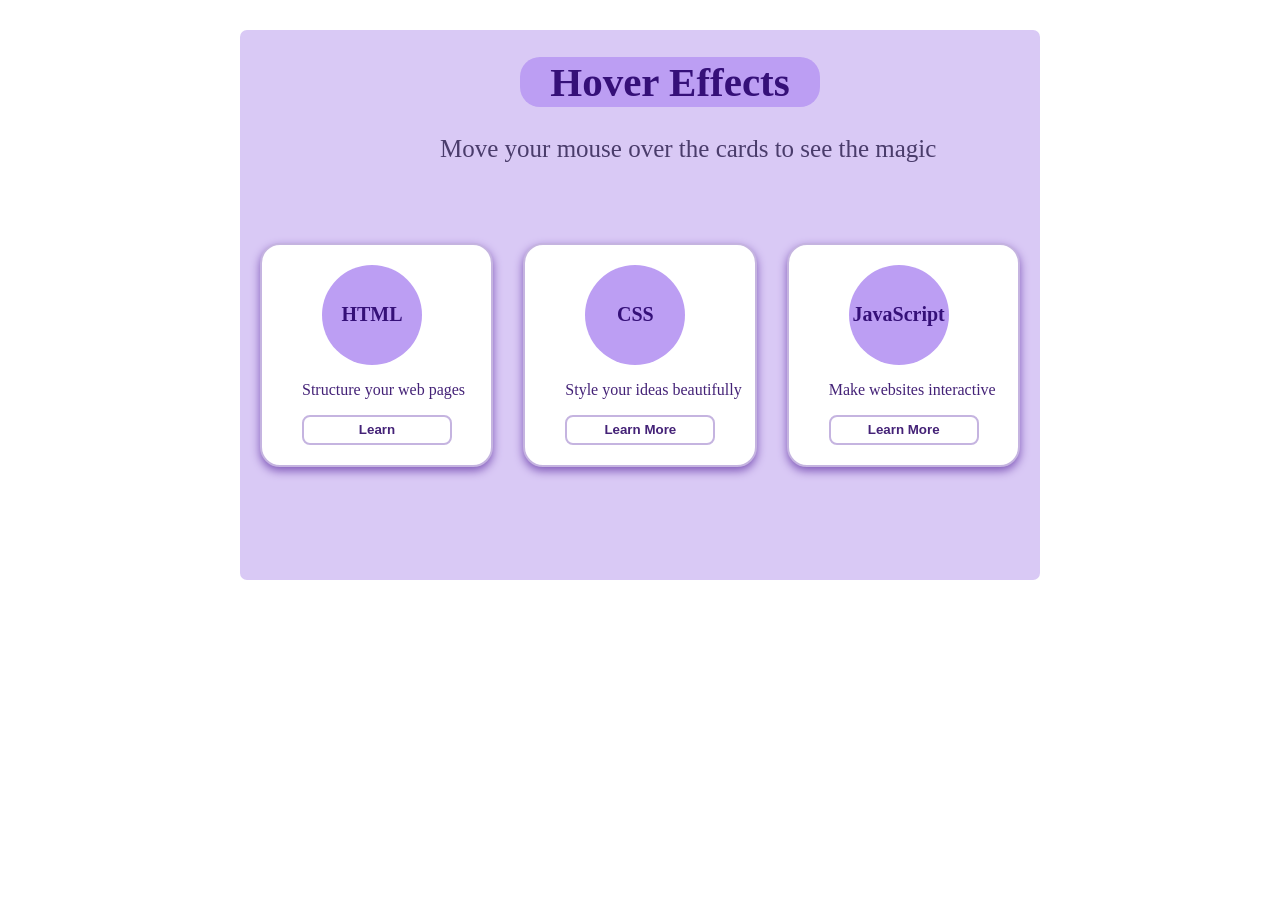
<file: index.html>
<!DOCTYPE html>
<html lang="en">
<head>
    <meta charset="UTF-8">
    <meta name="viewport" content="width=device-width, initial-scale=1.0">
    <title>Document</title>
       <link rel="stylesheet" href="style.css">
</head>
<body>
    <div class="box">
        <h1 class="hover"> Hover  Effects  </h1>
        <p class="move"> Move your mouse over the cards to see the magic</p>
        <div class="card">
   <div class="card1">
    <div class="round">  HTML </div>
    
    <P>Structure your web pages</P>
    <button>Learn  </button>
   </div>

   <div class="card2">
    <div class="round"> CSS </div>
    
    <P>Style your ideas beautifully </P>
    <button>Learn More </button>
   </div>
   <div class="card3">
    <div class="round"> JavaScript </div>
    
    <P>Make  websites interactive </P>
    <button>Learn More </button>
   </div>
   </div>
</div>

</body>
</html>
</file>
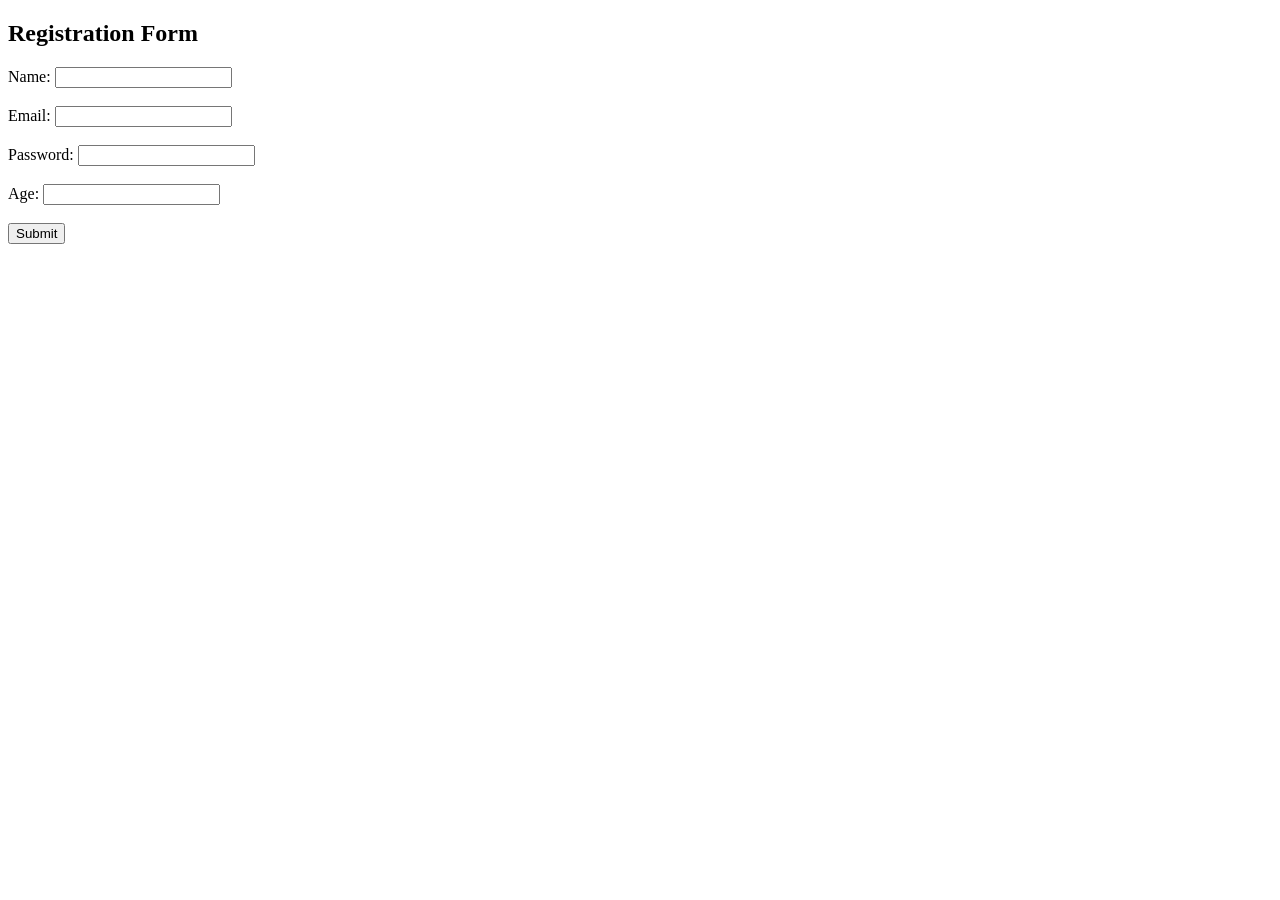
<file: Demo.html>
<!DOCTYPE html>
<html lang="en">
<head>
    <meta charset="UTF-8">
    <meta name="viewport" content="width=device-width, initial-scale=1.0">
    <title>Document</title>
</head>
<body>
    

    <h2>Registration Form</h2>

    <form>
        Name: <input type="text"><br><br>
        Email: <input type="email"><br><br>
        Password: <input type="password"><br><br>
       Age: <input type="number"><br><br>
        <button>Submit</button>
    </form>

</body>
</html>
</file>
<file: style.css>
.box{
                display: flow-root;
                margin: auto;
                width: 800px;
                height: 550px;
                 background-color:  #d9c9f5;
                 border-radius: 7px;
                 margin-top: 30px;
              }
           .card {
            display: flex;
            gap: 30px;
            margin-top: 50px;

           }
           .hover{
             display: flex;
            justify-content: center;
            align-items: center;
            width: 300px;
            height: 50px;
            border-radius: 20px;
            background-color: #bc9ef3;
            color: #351078;
            font-size: 41px;
            margin-left: 280px;
            
      
           }
          .move{
            color:#4a3c6b ;
            font-size: 25px;
            margin-left: 200px;
          }
          .card1{
            margin-top: 30px;
            width: 250px;
            height: 200px;
            background-color: #FFFFFF;
            margin-left: 20px;
            padding-left: 40px;
             padding-top: 20px;
             border-radius: 20px;
             border: 2px solid #c5b4e0;
            box-shadow: 0px 4px 10px #8059b9;
          }
          .card2{
            margin-top: 30px;
            width: 250px;
            height: 200px;
            background-color: #FFFFFF;
            padding-left: 40px;
            padding-top: 20px;
             border-radius: 20px;
             border: 2px solid #c5b4e0;
             box-shadow: 0px 4px 10px #8059b9;
          }
            .card3{
                margin-top: 30px;
            width: 250px;
            height: 200px;
            background-color: #FFFFFF;
            margin-right: 20px;
            padding-left: 40px;
             padding-top: 20px;
              border-radius: 20px;
             border: 2px solid #c5b4e0;
             box-shadow: 0px 4px 10px #8059b9;
            }
          .round{
            width: 100px;
            height: 100px;
            background-color: #bc9ef3; ;
            border-radius: 50%;
           display: flex;
            justify-content: center;
            align-items: center;
            margin-left: 20px;
            font-size: 20px;
            font-weight: bold;
             color: #351078;
        
          }
          button{
            width: 150px ;
            height:30px ;
            background-color: white;
            color:  #442277;
             border: 2px solid #c5b4e0;
             border-radius: 8px;
             font-weight: bold;
          }
          button:hover{
            background-color:  #442277;
            color: white;
          }
          .card1:hover,
         .card2:hover,
        .card3:hover {
    transform: translateY(-10px);
    box-shadow: 0px 8px 20px #8059b9;
    transition: 0.2s;
}
p{
  color:  #442277; 
}
</file>
